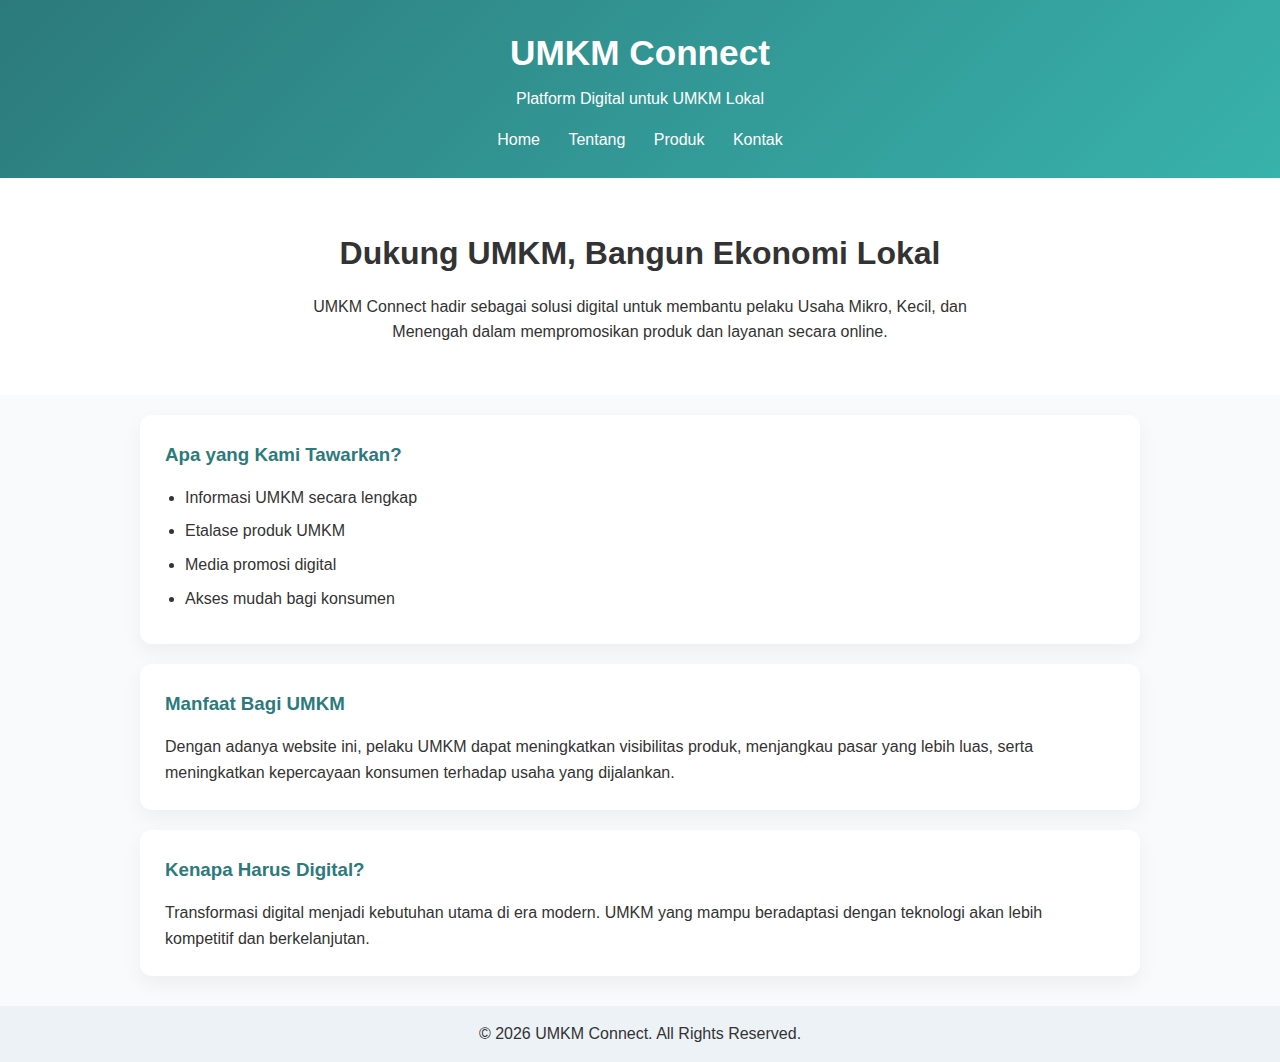
<file: index.html>
<!DOCTYPE html>
<html lang="id">
<head>
    <meta charset="UTF-8">
    <meta name="viewport" content="width=device-width, initial-scale=1.0">
    <title>UMKM Connect | Home</title>
    <link rel="stylesheet" href="css/style.css">
</head>
<body>

<header>
    <h1>UMKM Connect</h1>
    <p>Platform Digital untuk UMKM Lokal</p>
    <nav>
        <a href="index.html">Home</a>
        <a href="about.html">Tentang</a>
        <a href="products.html">Produk</a>
        <a href="contact.html">Kontak</a>
    </nav>
</header>

<section class="hero">
    <h2>Dukung UMKM, Bangun Ekonomi Lokal</h2>
    <p>
        UMKM Connect hadir sebagai solusi digital untuk membantu pelaku
        Usaha Mikro, Kecil, dan Menengah dalam mempromosikan produk
        dan layanan secara online.
    </p>
</section>

<section class="content">
    <h3>Apa yang Kami Tawarkan?</h3>
    <ul>
        <li>Informasi UMKM secara lengkap</li>
        <li>Etalase produk UMKM</li>
        <li>Media promosi digital</li>
        <li>Akses mudah bagi konsumen</li>
    </ul>
</section>

<section class="content">
    <h3>Manfaat Bagi UMKM</h3>
    <p>
        Dengan adanya website ini, pelaku UMKM dapat meningkatkan
        visibilitas produk, menjangkau pasar yang lebih luas, serta
        meningkatkan kepercayaan konsumen terhadap usaha yang dijalankan.
    </p>
</section>

<section class="content">
    <h3>Kenapa Harus Digital?</h3>
    <p>
        Transformasi digital menjadi kebutuhan utama di era modern.
        UMKM yang mampu beradaptasi dengan teknologi akan lebih
        kompetitif dan berkelanjutan.
    </p>
</section>

<footer>
    <p>&copy; 2026 UMKM Connect. All Rights Reserved.</p>
</footer>

</body>
</html>
</file>
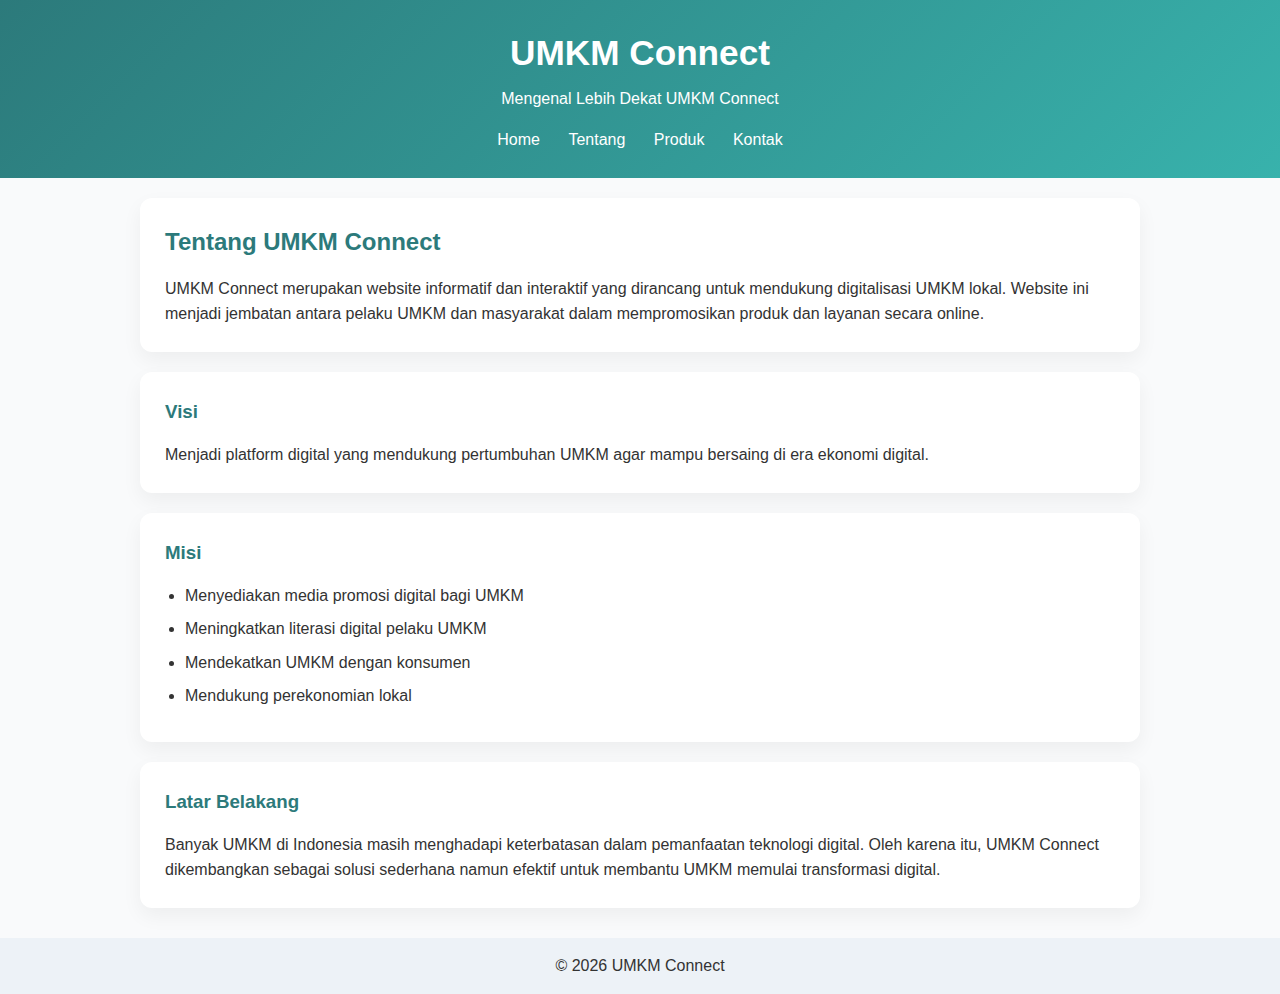
<file: about.html>
<!DOCTYPE html>
<html lang="id">
<head>
    <meta charset="UTF-8">
    <meta name="viewport" content="width=device-width, initial-scale=1.0">
    <title>Tentang Kami | UMKM Connect</title>
    <link rel="stylesheet" href="css/style.css">
</head>
<body>

<header>
    <h1>UMKM Connect</h1>
    <p>Mengenal Lebih Dekat UMKM Connect</p>
    <nav>
        <a href="index.html">Home</a>
        <a href="about.html">Tentang</a>
        <a href="products.html">Produk</a>
        <a href="contact.html">Kontak</a>
    </nav>
</header>

<section class="content">
    <h2>Tentang UMKM Connect</h2>
    <p>
        UMKM Connect merupakan website informatif dan interaktif
        yang dirancang untuk mendukung digitalisasi UMKM lokal.
        Website ini menjadi jembatan antara pelaku UMKM dan masyarakat
        dalam mempromosikan produk dan layanan secara online.
    </p>
</section>

<section class="content">
    <h3>Visi</h3>
    <p>
        Menjadi platform digital yang mendukung pertumbuhan UMKM
        agar mampu bersaing di era ekonomi digital.
    </p>
</section>

<section class="content">
    <h3>Misi</h3>
    <ul>
        <li>Menyediakan media promosi digital bagi UMKM</li>
        <li>Meningkatkan literasi digital pelaku UMKM</li>
        <li>Mendekatkan UMKM dengan konsumen</li>
        <li>Mendukung perekonomian lokal</li>
    </ul>
</section>

<section class="content">
    <h3>Latar Belakang</h3>
    <p>
        Banyak UMKM di Indonesia masih menghadapi keterbatasan dalam
        pemanfaatan teknologi digital. Oleh karena itu, UMKM Connect
        dikembangkan sebagai solusi sederhana namun efektif untuk
        membantu UMKM memulai transformasi digital.
    </p>
</section>

<footer>
    <p>&copy; 2026 UMKM Connect</p>
</footer>

</body>
</html>
</file>
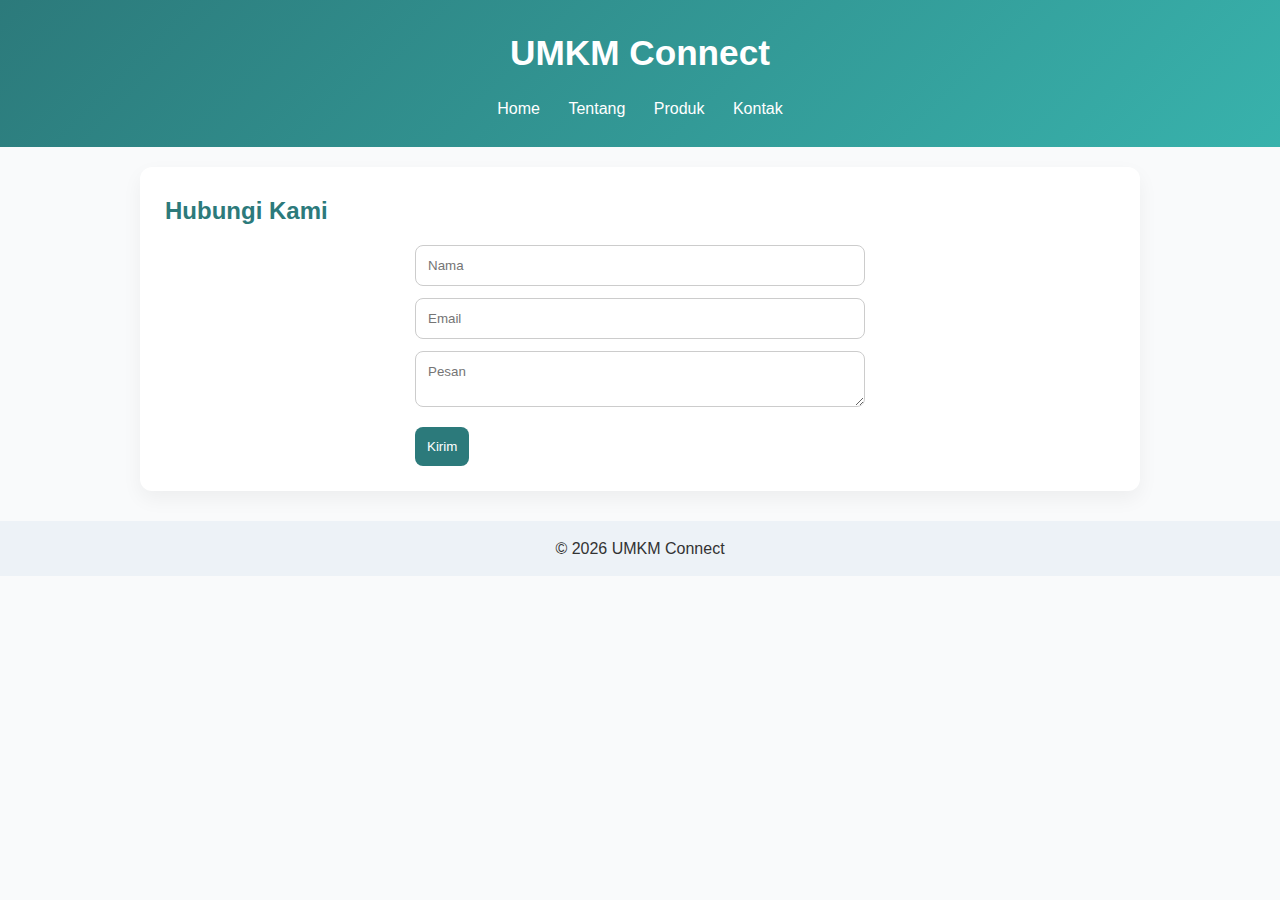
<file: contact.html>
<!DOCTYPE html>
<html lang="id">
<head>
    <meta charset="UTF-8">
    <meta name="viewport" content="width=device-width, initial-scale=1.0">
    <title>Kontak</title>
    <link rel="stylesheet" href="css/style.css">
</head>
<body>

<header>
    <h1>UMKM Connect</h1>
    <nav>
        <a href="index.html">Home</a>
        <a href="about.html">Tentang</a>
        <a href="products.html">Produk</a>
        <a href="contact.html">Kontak</a>
    </nav>
</header>

<section class="content">
    <h2>Hubungi Kami</h2>

    <form id="contactForm">
        <input type="text" id="name" placeholder="Nama" required>
        <input type="email" id="email" placeholder="Email" required>
        <textarea id="message" placeholder="Pesan" required></textarea>
        <button type="submit">Kirim</button>
    </form>
</section>

<footer>
    <p>&copy; 2026 UMKM Connect</p>
</footer>

<script src="js/script.js"></script>
</body>
</html>
</file>
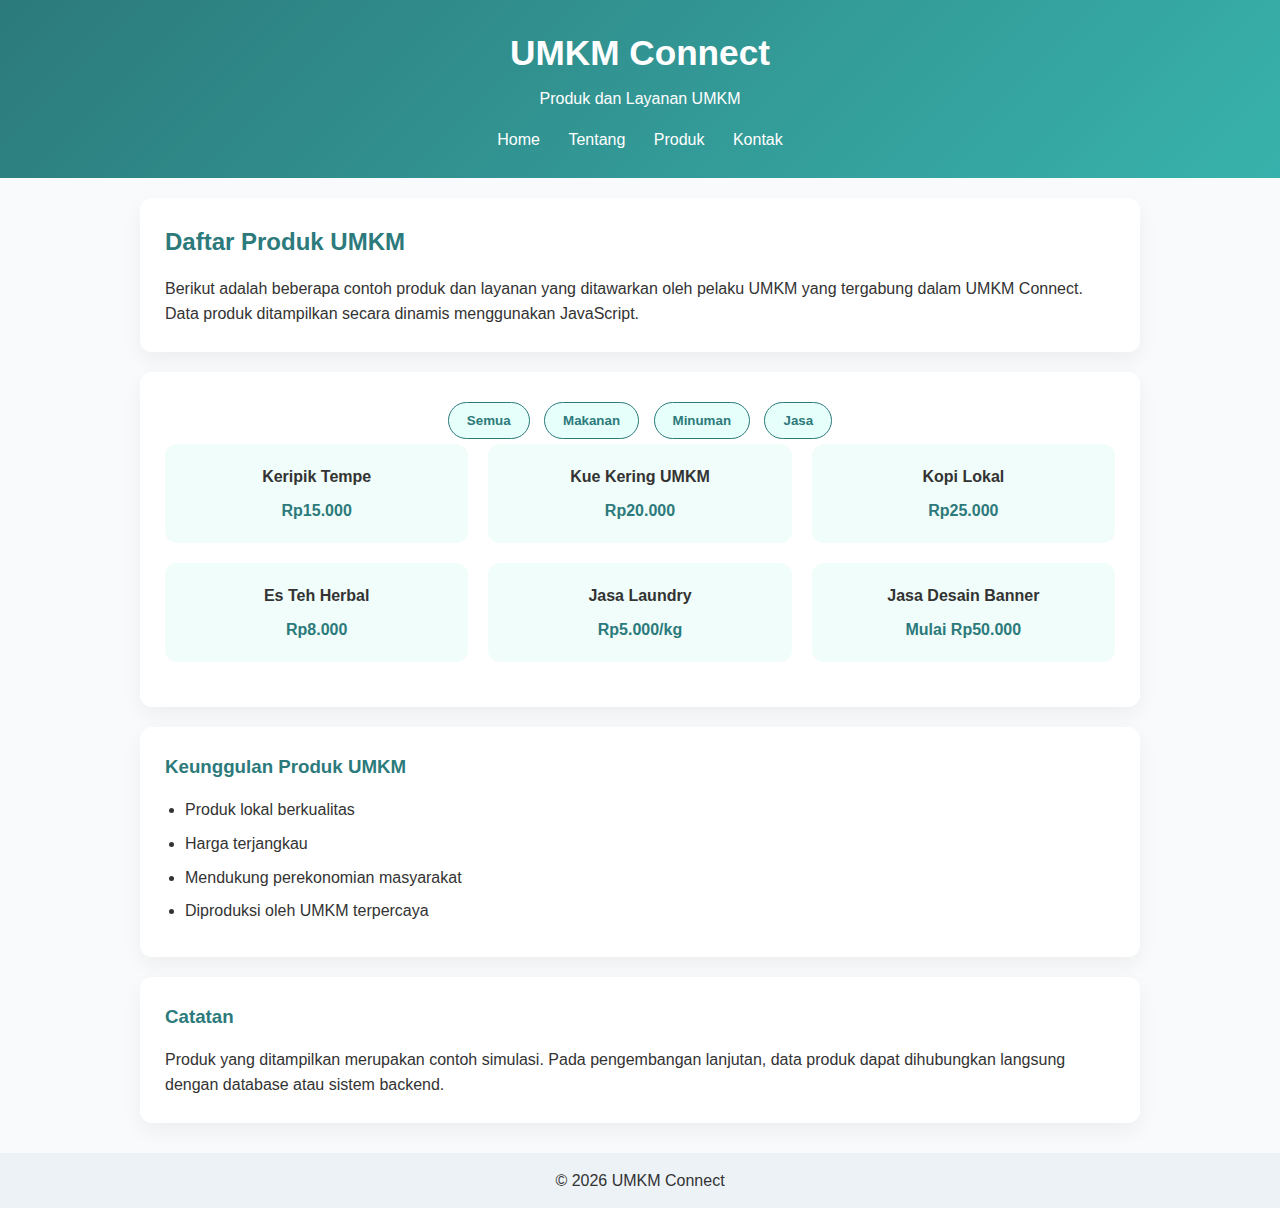
<file: products.html>
<!DOCTYPE html>
<html lang="id">
<head>
    <meta charset="UTF-8">
    <meta name="viewport" content="width=device-width, initial-scale=1.0">
    <title>Produk UMKM | UMKM Connect</title>
    <link rel="stylesheet" href="css/style.css">
</head>
<body>

<header>
    <h1>UMKM Connect</h1>
    <p>Produk dan Layanan UMKM</p>
    <nav>
        <a href="index.html">Home</a>
        <a href="about.html">Tentang</a>
        <a href="products.html">Produk</a>
        <a href="contact.html">Kontak</a>
    </nav>
</header>

<section class="content">
    <h2>Daftar Produk UMKM</h2>
    <p>
        Berikut adalah beberapa contoh produk dan layanan yang ditawarkan
        oleh pelaku UMKM yang tergabung dalam UMKM Connect.
        Data produk ditampilkan secara dinamis menggunakan JavaScript.
    </p>
</section>

<section class="content">
<div class="filter">
    <button onclick="filterProduct('all')">Semua</button>
    <button onclick="filterProduct('makanan')">Makanan</button>
    <button onclick="filterProduct('minuman')">Minuman</button>
    <button onclick="filterProduct('jasa')">Jasa</button>
    <div id="product-list"></div>
</section>

<section class="content">
    <h3>Keunggulan Produk UMKM</h3>
    <ul>
        <li>Produk lokal berkualitas</li>
        <li>Harga terjangkau</li>
        <li>Mendukung perekonomian masyarakat</li>
        <li>Diproduksi oleh UMKM terpercaya</li>
    </ul>
</section>

<section class="content">
    <h3>Catatan</h3>
    <p>
        Produk yang ditampilkan merupakan contoh simulasi.
        Pada pengembangan lanjutan, data produk dapat dihubungkan
        langsung dengan database atau sistem backend.
    </p>
</section>

<footer>
    <p>&copy; 2026 UMKM Connect</p>
</footer>

<script src="js/script.js"></script>
</body>
</html>
</file>
<file: css/style.css>
* {
    margin: 0;
    padding: 0;
    box-sizing: border-box;
    font-family: 'Segoe UI', Tahoma, Geneva, Verdana, sans-serif;
}

body {
    background-color: #f9fafb;
    color: #333;
    line-height: 1.6;
}

/* HEADER */
header {
    background: linear-gradient(135deg, #2c7a7b, #38b2ac);
    color: white;
    padding: 25px 15px;
    text-align: center;
}

header h1 {
    font-size: 2.2rem;
}

header p {
    margin-top: 5px;
    font-size: 1rem;
}

/* NAVBAR */
nav {
    margin-top: 15px;
}

nav a {
    color: white;
    margin: 0 12px;
    text-decoration: none;
    font-weight: 500;
}

nav a:hover {
    text-decoration: underline;
}

/* HERO */
.hero {
    background: white;
    padding: 50px 20px;
    text-align: center;
}

.hero h2 {
    font-size: 2rem;
    margin-bottom: 15px;
}

.hero p {
    max-width: 700px;
    margin: auto;
}

/* CONTENT */
.content {
    background: white;
    margin: 20px auto;
    padding: 25px;
    max-width: 1000px;
    border-radius: 12px;
    box-shadow: 0 8px 20px rgba(0,0,0,0.05);
}

.content h2, .content h3 {
    margin-bottom: 15px;
    color: #2c7a7b;
}

.content ul {
    padding-left: 20px;
}

.content li {
    margin-bottom: 8px;
}

/* FILTER */
.filter {
    text-align: center;
    margin-bottom: 20px;
}

.filter button {
     background: #e6fffa;
    color: #2c7a7b;        
    border: 1px solid #2c7a7b;
    padding: 10px 18px;
    margin: 5px;
    border-radius: 20px;
    cursor: pointer;
    font-weight: 600;
}

.filter button:hover {
   background: #38b2ac;
    color: white; 
}

/* PRODUCT */
#product-list {
    display: grid;
    grid-template-columns: repeat(auto-fit, minmax(230px, 1fr));
    gap: 20px;
}

.product {
    background: #f0fdfa;
    padding: 20px;
    border-radius: 12px;
    text-align: center;
    transition: transform 0.2s ease;
}

.product:hover {
    transform: translateY(-5px);
}

.product h4 {
    margin-bottom: 8px;
}

.product span {
    font-weight: bold;
    color: #2c7a7b;
}

/* FORM */
form {
    max-width: 450px;
    margin: auto;
}

input, textarea {
    width: 100%;
    padding: 12px;
    margin-bottom: 12px;
    border-radius: 8px;
    border: 1px solid #ccc;
}

button {
    background: #2c7a7b;
    color: white;
    padding: 12px;
    border: none;
    border-radius: 8px;
    cursor: pointer;
}

button:hover {
    background: #225e5e;
}

/* FOOTER */
footer {
    text-align: center;
    padding: 15px;
    margin-top: 30px;
    background: #edf2f7;
}

/* RESPONSIVE */
@media (max-width: 600px) {
    header h1 {
        font-size: 1.8rem;
    }
}
</file>
